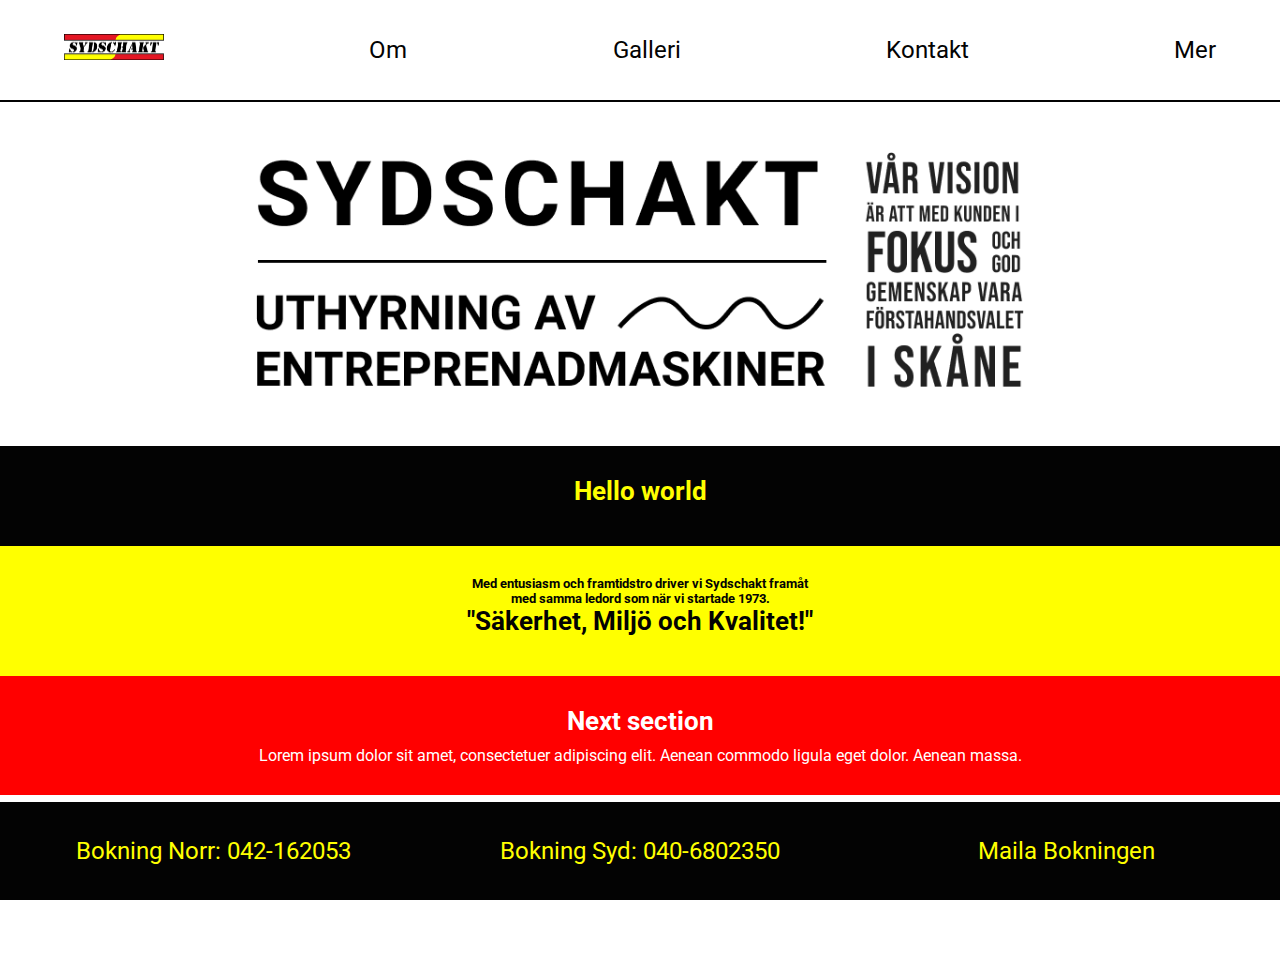
<file: index.html>
<!DOCTYPE html>
<!--[if lt IE 7]>      <html class="no-js lt-ie9 lt-ie8 lt-ie7"> <![endif]-->
<!--[if IE 7]>         <html class="no-js lt-ie9 lt-ie8"> <![endif]-->
<!--[if IE 8]>         <html class="no-js lt-ie9"> <![endif]-->
<!--[if gt IE 8]>      <html class="no-js"> <![endif]-->
<html lang="en">
  <head>
    <meta charset="utf-8">
    <meta http-equiv="X-UA-Compatible" content="IE=edge">
    <title>Välkommen till Sydschakt</title>
    <meta name="description" content="">
    <meta name="viewport" content="width=device-width, initial-scale=1">

    <!-- Stylesheets and fonts -->

    <link rel="stylesheet" href=css/styles.css>
    
    <link
    rel="stylesheet"
    href="https://fonts.googleapis.com/css2?family=Crimson+Pro"
  />

  <link rel="preconnect" href="https://fonts.googleapis.com">
<link rel="preconnect" href="https://fonts.gstatic.com" crossorigin>
<link href="https://fonts.googleapis.com/css2?family=Roboto:ital,wght@0,100;0,300;0,400;0,500;0,700;0,900;1,100;1,300;1,400;1,500;1,700;1,900&display=swap" rel="stylesheet">

    <!-- favicon -->

    <link rel="apple-touch-icon" sizes="180x180" href="favicons/apple-touch-icon.png">
    <link rel="icon" type="image/png" sizes="32x32" href="favicons/favicon-32x32.png">
    <link rel="icon" type="image/png" sizes="16x16" href="favicons/favicon-16x16.png">
    <link rel="manifest" href="favicons/site.webmanifest">
    <link rel="mask-icon" href="favicons/safari-pinned-tab.svg" color="#5bbad5">
<meta name="msapplication-TileColor" content="#da532c">
<meta name="theme-color" content="#ffffff">

  </head>
  <body>

<!-- MARK: NAV
  -->

    <nav>
      <nav-component></nav-component>
    </nav>

<!-- MARK: Main
      -->



    <div class="her">
      
      <img class="hero-image" src="img/hero-text.png" alt="hero text image">

    </div>

    <div class="ct-single bg-black">
      <h1>Hello world</h1>
    </div>


    <div class="ct-single bg-yellow">
      <h3>Med entusiasm och framtidstro driver vi Sydschakt framåt<br>med samma ledord som när vi startade 1973.</h3>
      <h1>"Säkerhet, Miljö och Kvalitet!"</h1>

    </div>
    
    <div class="ct-single bg-red">
      <h1>Next section</h1>
      <p>Lorem ipsum dolor sit amet, consectetuer adipiscing elit. Aenean commodo ligula eget dolor. Aenean massa.</p>
    </div>

    <div class="end"></div>
<!-- MARK: Footer
      -->
    
    <footer><footer-component></footer-component>
    </footer>
    
    <!--[if lt IE 7]>
      <p class="browsehappy">You are using an <strong>outdated</strong> browser. Please <a href="#">upgrade your browser</a> to improve your experience.</p>
    <![endif]-->


    <!-- MARK: Scripts
     -->
    
    <!-- <script src="https://code.jquery.com/jquery.min.js"></script> -->

    
    <script src="src/nav-new.js" type="text/javascript" async defer></script>


    <script src="src/footer.js" type="text/javascript" async defer></script>


    <!-- <script src="src/nav-menu.js" type="text/javascript" async defer></script> -->


    <!-- <script src="src/hamburger.js" type="text/javascript" async defer></script> -->



  </body>
</html>
</file>
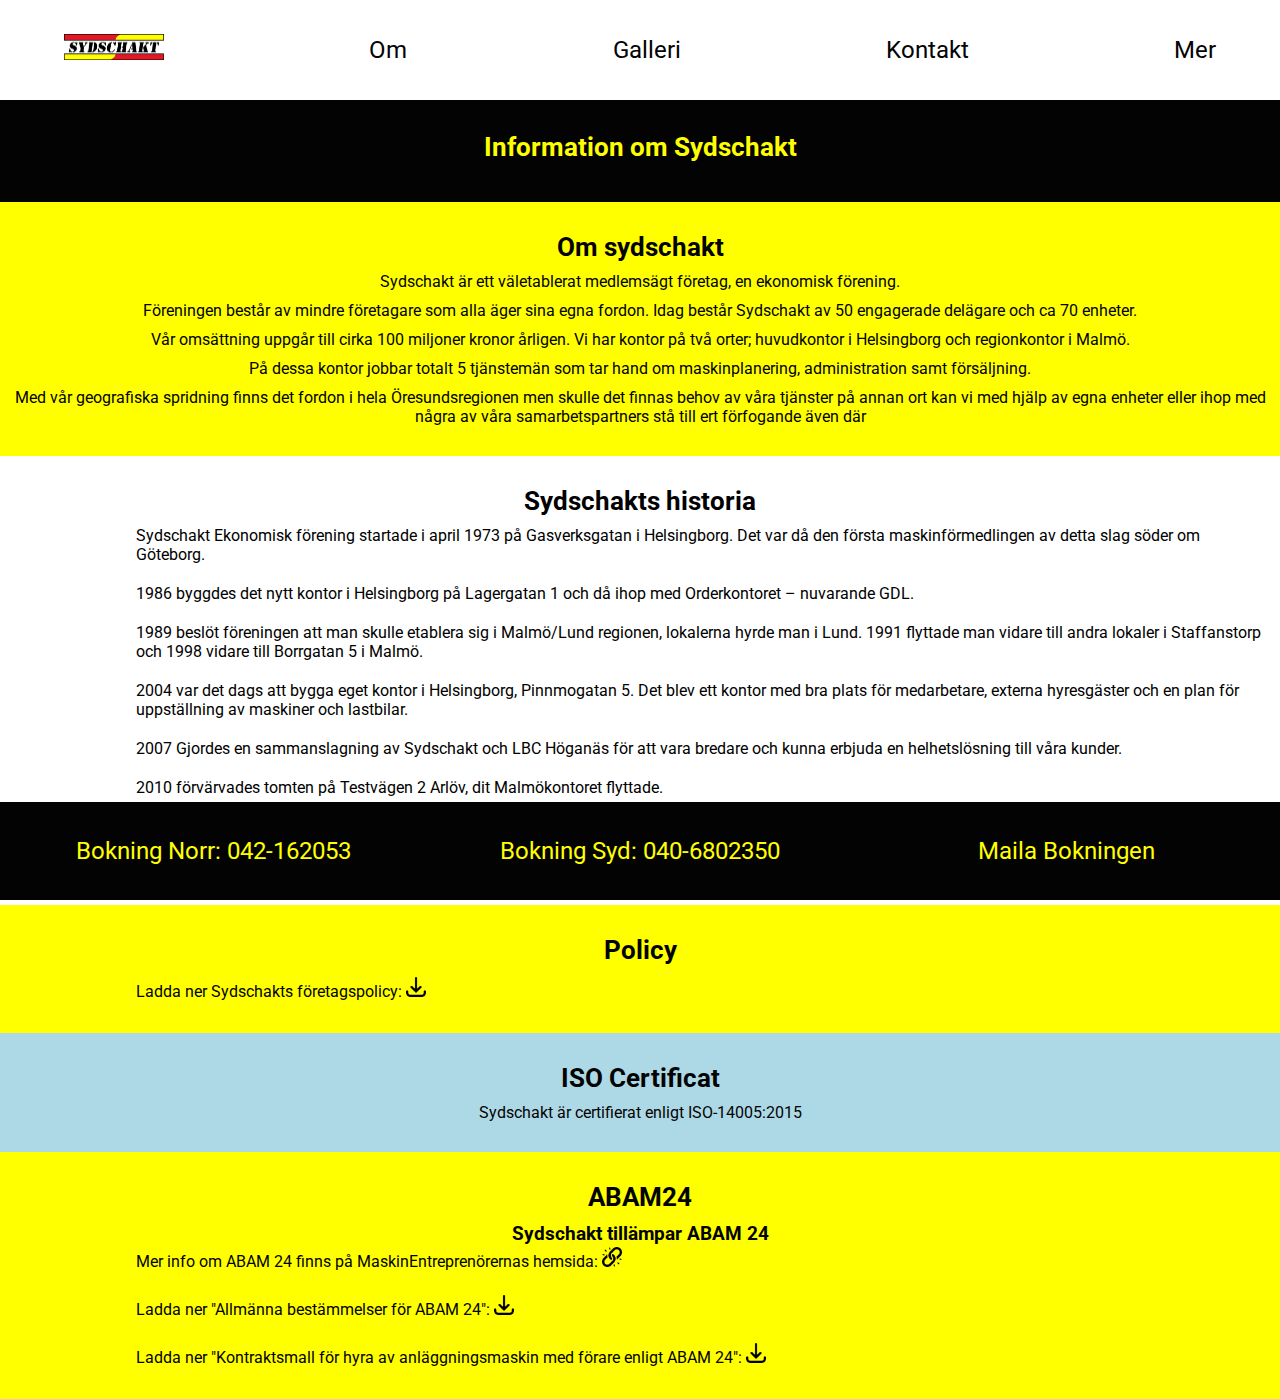
<file: about.html>
<!DOCTYPE html>
<!--[if lt IE 7]>      <html class="no-js lt-ie9 lt-ie8 lt-ie7"> <![endif]-->
<!--[if IE 7]>         <html class="no-js lt-ie9 lt-ie8"> <![endif]-->
<!--[if IE 8]>         <html class="no-js lt-ie9"> <![endif]-->
<!--[if gt IE 8]>      <html class="no-js"> <![endif]-->
<html lang="en">
  <head>
    <meta charset="utf-8" />
    <meta http-equiv="X-UA-Compatible" content="IE=edge" />
    <title>Om sydschakt</title>
    <meta name="description" content="" />
    <meta name="viewport" content="width=device-width, initial-scale=1" />

    <!-- Stylesheets and fonts -->

    <link rel="stylesheet" href=css/styles.css>
    <link
      rel="stylesheet"
      href="https://fonts.googleapis.com/css2?family=Crimson+Pro"
    />

    <link rel="preconnect" href="https://fonts.googleapis.com" />
    <link rel="preconnect" href="https://fonts.gstatic.com" crossorigin />
    <link
      href="https://fonts.googleapis.com/css2?family=Roboto:ital,wght@0,100;0,300;0,400;0,500;0,700;0,900;1,100;1,300;1,400;1,500;1,700;1,900&display=swap"
      rel="stylesheet"
    />
    <!-- favicon -->

    <link
      rel="apple-touch-icon"
      sizes="180x180"
      href="favicons/apple-touch-icon.png"
    />
    <link
      rel="icon"
      type="image/png"
      sizes="32x32"
      href="favicons/favicon-32x32.png"
    />
    <link
      rel="icon"
      type="image/png"
      sizes="16x16"
      href="favicons/favicon-16x16.png"
    />
    <link rel="manifest" href="favicons/site.webmanifest" />
    <link
      rel="mask-icon"
      href="favicons/safari-pinned-tab.svg"
      color="#5bbad5"
    />
    <meta name="msapplication-TileColor" content="#da532c" />
    <meta name="theme-color" content="#ffffff" />
  </head>

  <body>
    <!--[if lt IE 7]>
      <p class="browsehappy">
        You are using an <strong>outdated</strong> browser. Please
        <a href="#">upgrade your browser</a> to improve your experience.
      </p>
    <![endif]-->
    
    
    <nav>
      <nav-component></nav-component>
    </nav>



      <div class="ct-single bg-black">
        <h1>Information om Sydschakt</h1>
      </div>


    <div class="ct-single bg-yellow" id="about">
      <h1>Om sydschakt</h1>
      <p>Sydschakt är ett väletablerat medlemsägt företag, en ekonomisk förening.</p>
        <p>Föreningen består av mindre företagare som alla äger sina egna fordon. Idag består Sydschakt av 50 engagerade delägare och ca 70 enheter.</p>
        <p>Vår omsättning uppgår till cirka 100 miljoner kronor årligen. Vi har kontor på två orter; huvudkontor i Helsingborg och regionkontor i Malmö. </p>
        <p>På dessa kontor jobbar totalt 5 tjänstemän som tar hand om maskinplanering, administration samt försäljning. </p>
        <p>Med vår geografiska spridning finns det fordon i hela Öresundsregionen men skulle det finnas behov av våra tjänster på annan ort kan vi med hjälp av egna enheter eller ihop med några av våra samarbetspartners stå till ert förfogande även där</p>

    </div>

    <div class="ct-single bg-white" id="history">
      <h1>Sydschakts historia</h1>
      <Sydschakt>
        <ol>
      <li>Sydschakt Ekonomisk förening startade i april 1973 på Gasverksgatan i Helsingborg. Det var då den första maskinförmedlingen av detta slag söder om Göteborg.</li>
        
          <li>1986 byggdes det nytt kontor i Helsingborg på Lagergatan 1 och då ihop med Orderkontoret – nuvarande GDL.</li>
          <li>1989 beslöt föreningen att man skulle etablera sig i Malmö/Lund regionen, lokalerna hyrde man i Lund. 1991 flyttade man vidare till andra lokaler i Staffanstorp och 1998 vidare till Borrgatan 5 i Malmö.</li>
          <li>2004 var det dags att bygga eget kontor i Helsingborg, Pinnmogatan 5. Det blev ett kontor med bra plats för medarbetare, externa hyresgäster och en plan för uppställning av maskiner och lastbilar.</li>
          <li>2007 Gjordes en sammanslagning av Sydschakt och LBC Höganäs för att vara bredare och kunna erbjuda en helhetslösning till våra kunder. </li>
          <li>2010 förvärvades tomten på Testvägen 2 Arlöv, dit Malmökontoret flyttade.</li>
          <li>2021 Sålde vi fastigheten i Höganäs, LBC avyttrades och vi gick tillbaka till maskintjänster.</li>
          <li>2023 Sydschakt fyller 50! år! Det firades med en AW i Arlöv och stor fest i Helsingborg.</li>
      </ol>


    </div>

    <div class="ct-single bg-yellow" id="policy">
      <h1>Policy</h1>
      <ol>
        <li>
          Ladda ner Sydschakts företagspolicy: <a href="docs/Företagspolicy - 2023-11-20.pdf"><img src="img/downloads.png" style="width: 20px" alt="download policy"></a>
        </li>
      </ol>
      
    </div>

    <div class="ct-single bg-lightblue" id="iso">
      <h1>ISO Certificat</h1>
      <p>Sydschakt är certifierat enligt ISO-14005:2015</p>
    </div>

    <div class="ct-single bg-yellow last-div" id="abam24">
      <h1>ABAM24</h1>
      <h2>Sydschakt tillämpar ABAM 24</h2>
      <ol>
        <li>Mer info om ABAM 24 finns på MaskinEntreprenörernas hemsida: <a href="https://www.me.se/foretagarservice/foretagarguiden/entreprenadfragor/abam-24--hyra-av-maskin-med-forare/"><img src="img/link.png" alt="download button" height="20px"></a></li>
        <li>Ladda ner "Allmänna bestämmelser för ABAM 24": <a href="https://www.me.se/globalassets/blanketter-och-trycksaker/standardavtal-uthyrning/allmanna-bestammelser-for-hyra-av-anlaggningsmaskiner-med-forare--abam-24.pdf"><img src="img/downloads.png" alt="download button" height="20px"></a></li>
        <li>Ladda ner "Kontraktsmall för hyra av anläggningsmaskin med förare enligt ABAM 24": <a href="https://www.me.se/globalassets/blanketter-och-trycksaker/standardavtal-uthyrning/allmanna-bestammelser-for-hyra-av-anlaggningsmaskiner-med-forare--abam-24.pdf"><img src="img/downloads.png" alt="download button" height="20px"></a></li>
      </ol>
    </div>

    

    <!-- MARK: Footer
      -->
     
    <footer><footer-component></footer-component>
    </footer>


    
    <!-- <script src="" async defer></script> -->

    

    <!-- <script src="https://code.jquery.com/jquery.min.js"></script> -->

    <script src="src/nav-new.js" type="text/javascript" async defer></script>

    <!-- <script src="src/components.js" type="text/javascript" async defer></script> -->
    
    <!-- <script src="src/nav-menu.js" type="text/javascript" async defer></script> -->

    <!-- <script src="src/hamburger.js" type="text/javascript" async defer></script> -->

    <script src="src/footer.js" type="text/javascript" async defer></script>


    

    
  </body>
</html>
</file>
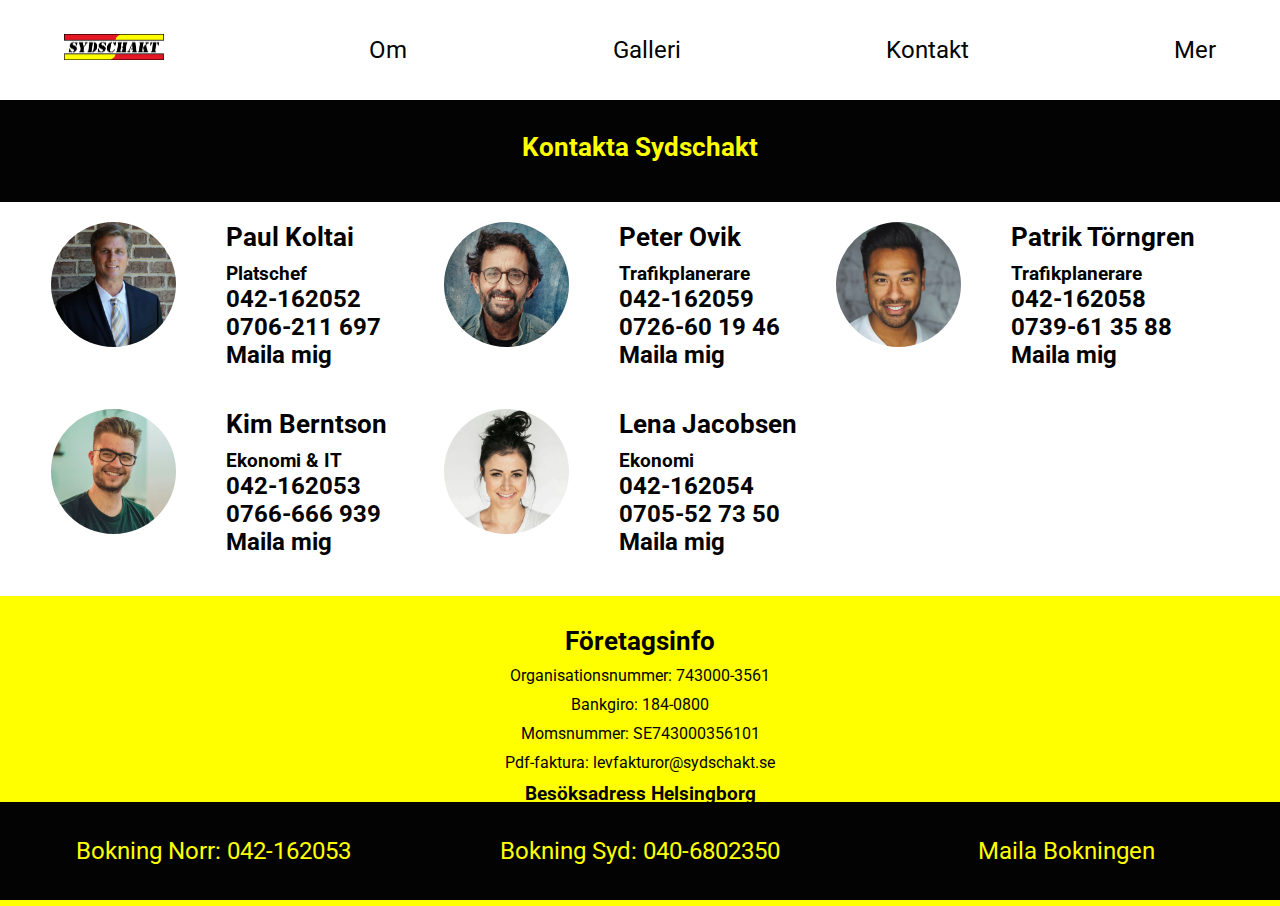
<file: contact.html>
<!DOCTYPE html>
<!--[if lt IE 7]>      <html class="no-js lt-ie9 lt-ie8 lt-ie7"> <![endif]-->
<!--[if IE 7]>         <html class="no-js lt-ie9 lt-ie8"> <![endif]-->
<!--[if IE 8]>         <html class="no-js lt-ie9"> <![endif]-->
<!--[if gt IE 8]>      <html class="no-js"> <![endif]-->
<html lang="en">
  <head>
    <meta charset="utf-8" />
    <meta http-equiv="X-UA-Compatible" content="IE=edge" />
    <title>Kontakta Sydschakt</title>
    <meta name="description" content="" />
    <meta name="viewport" content="width=device-width, initial-scale=1" />

    <!-- Stylesheets and fonts -->

    <link rel="stylesheet" href=css/styles.css>
    <link
      rel="stylesheet"
      href="https://fonts.googleapis.com/css2?family=Crimson+Pro"
    />

    <link rel="preconnect" href="https://fonts.googleapis.com" />
    <link rel="preconnect" href="https://fonts.gstatic.com" crossorigin />
    <link
      href="https://fonts.googleapis.com/css2?family=Roboto:ital,wght@0,100;0,300;0,400;0,500;0,700;0,900;1,100;1,300;1,400;1,500;1,700;1,900&display=swap"
      rel="stylesheet"
    />
    <!-- favicon -->

    <link
      rel="apple-touch-icon"
      sizes="180x180"
      href="favicons/apple-touch-icon.png"
    />
    <link
      rel="icon"
      type="image/png"
      sizes="32x32"
      href="favicons/favicon-32x32.png"
    />
    <link
      rel="icon"
      type="image/png"
      sizes="16x16"
      href="favicons/favicon-16x16.png"
    />
    <link rel="manifest" href="favicons/site.webmanifest" />
    <link
      rel="mask-icon"
      href="favicons/safari-pinned-tab.svg"
      color="#5bbad5"
    />
    <meta name="msapplication-TileColor" content="#da532c" />
    <meta name="theme-color" content="#ffffff" />
  </head>
  <body>
    <!--[if lt IE 7]>
      <p class="browsehappy">
        You are using an <strong>outdated</strong> browser. Please
        <a href="#">upgrade your browser</a> to improve your experience.
      </p>
    <![endif]-->
    
    
    <nav>
      <nav-component></nav-component>
    </nav>


    
      <div class="ct-single bg-black">
        <h1> Kontakta Sydschakt</h1>
      </div>
    
    
    
      <div class="contacts">
        <div class="contact" id="pk">
          <img class="contact-photo" src="img/ppl/shipman-northcutt-sgZX15Da8YE-unsplash.jpg" alt="paul koltai"/>
          <div class="contact-info">
            <h1>Paul Koltai</h1>
            <h2>Platschef</h2>
            <h3><a href="tel:042162052">042-162052</a></h3>
            <h3><a href="tel:0706211697">0706-211 697</a></h3>
            <h3><a href="mailto:paul@sydschakt.se">Maila mig</a></h3>
          </div>
        </div>
        <div class="contact" id="po">
          <img class="contact-photo" src="img/ppl/christian-buehner-84E44EdD18o-unsplash.jpg" alt="peter ovik"/>
          <div class="contact-info">
            <h1>Peter Ovik</h1>
            <h2>Trafikplanerare</h2>
            <h3><a href="tel:042162059">042-162059</a></h3>
            <h3><a href="tel:0726601946">0726-60 19 46</a></h3>
            <h3><a href="mailto:peter@sydschakt.se">Maila mig</a></h3>
        </div>
        </div>
        <div class="contact" id="pt">
          <img class="contact-photo" src="img/ppl/joseph-gonzalez-iFgRcqHznqg-unsplash.jpg" alt="patrik törngren"/>
          <div class="contact-info">
            <h1>Patrik Törngren</h1>
            <h2>Trafikplanerare</h2>
            <h3><a href="tel:042162058">042-162058</a></h3>
            <h3><a href="tel:+46739613588">0739-61 35 88</a></h3>
            <h3><a href="mailto:patrik@sydschakt.se">Maila mig</a></h3>
        </div>
        </div>
        <div class="contact" id="kb">
          <img class="contact-photo" src="img/ppl/samuel-raita-RiDxDgHg7pw-unsplash.jpg" alt="kim berntson"/>
          <div class="contact-info">
            <h1>Kim Berntson</h1>
            <h2>Ekonomi & IT</h2>
            <h3><a href="tel:042162053">042-162053</a></h3>
            <h3><a href="tel:0766666939">0766-666 939</a></h3>
            <h3><a href="mailto:kim@sydschakt.se">Maila mig</a></h3>
        </div>
        </div>
        <div class="contact" id="lj">
          <img class="contact-photo" src="img/ppl/jake-nackos-IF9TK5Uy-KI-unsplash.jpg" alt="Lena Jacobsen"/>
          <div class="contact-info">
            <h1>Lena Jacobsen</h1>
            <h2>Ekonomi</h2>
            <h3><a href="tel:042162054">042-162054</a></h3>
            <h3><a href="tel:+46705527350">0705-52 73 50</a></h3>
            <h3><a href="mailto:lena@sydschakt.se">Maila mig</a></h3>
        </div>
        </div>

    </div>

    <div class="ct-single ct-center bg-yellow last-div" id="other-info">
      <h1>Företagsinfo</h1>
      <p>Organisationsnummer: 743000-3561</p>
      <p>Bankgiro: 184-0800</p>
      <p>Momsnummer: SE743000356101</p>
      <p>Pdf-faktura: levfakturor@sydschakt.se</p>
      <h2>Besöksadress Helsingborg</h2>
      <p>Pinnmogatan 5, 254 64 Helsingborg</p>
      <h2>Besöksadress Malmö/Arlöv</h2>
      <p>Testvägen 2, 232 37 Arlöv</p>
    </div>

      <!-- <div class="end"></div> -->
    

    <!-- <footer id="footer-placeholder"></footer> -->

    <footer><footer-component></footer-component>
    </footer>

    
    <!-- <script src="" async defer></script> -->

    <script src="src/nav-new.js" type="text/javascript" async defer></script>

    <!-- <script src="https://code.jquery.com/jquery.min.js"></script> -->

    <!-- <script src="src/components.js" type="text/javascript" async defer></script> -->

    <!-- <script src="src/nav-menu.js" type="text/javascript" async defer></script> -->

    <!-- <script src="src/hamburger.js" type="text/javascript" async defer></script> -->

    <script src="src/footer.js" type="text/javascript" async defer></script>


  </body>
</html>
</file>
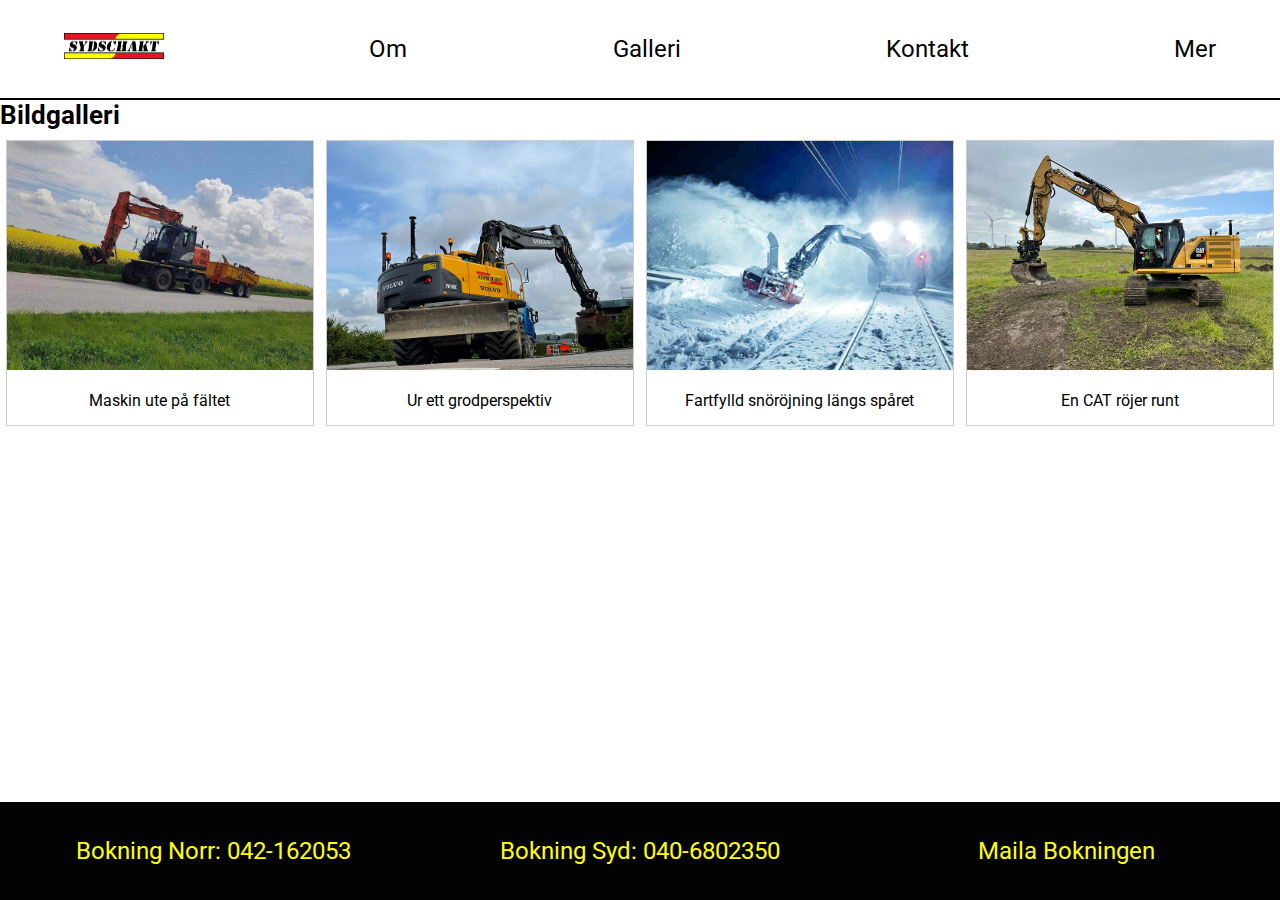
<file: gallery.html>
<!DOCTYPE html>
<!--[if lt IE 7]>      <html class="no-js lt-ie9 lt-ie8 lt-ie7"> <![endif]-->
<!--[if IE 7]>         <html class="no-js lt-ie9 lt-ie8"> <![endif]-->
<!--[if IE 8]>         <html class="no-js lt-ie9"> <![endif]-->
<!--[if gt IE 8]>      <html class="no-js"> <![endif]-->
<html lang="en">
  <head>
    <meta charset="utf-8" />
    <meta http-equiv="X-UA-Compatible" content="IE=edge" />
    <title>Galleri</title>
    <meta name="description" content="" />
    <meta name="viewport" content="width=device-width, initial-scale=1" />

    <!-- Stylesheets and fonts -->

    <link rel="stylesheet" href=css/styles.css>
    <link rel="stylesheet" href=css/gallery.css>
    <link
      rel="stylesheet"
      href="https://fonts.googleapis.com/css2?family=Crimson+Pro"
    />

    <link rel="preconnect" href="https://fonts.googleapis.com" />
    <link rel="preconnect" href="https://fonts.gstatic.com" crossorigin />
    <link
      href="https://fonts.googleapis.com/css2?family=Roboto:ital,wght@0,100;0,300;0,400;0,500;0,700;0,900;1,100;1,300;1,400;1,500;1,700;1,900&display=swap"
      rel="stylesheet"
    />
    <!-- favicon -->

    <link
      rel="apple-touch-icon"
      sizes="180x180"
      href="favicons/apple-touch-icon.png"
    />
    <link
      rel="icon"
      type="image/png"
      sizes="32x32"
      href="favicons/favicon-32x32.png"
    />
    <link
      rel="icon"
      type="image/png"
      sizes="16x16"
      href="favicons/favicon-16x16.png"
    />
    <link rel="manifest" href="favicons/site.webmanifest" />
    <link
      rel="mask-icon"
      href="favicons/safari-pinned-tab.svg"
      color="#5bbad5"
    />
    <meta name="msapplication-TileColor" content="#da532c" />
    <meta name="theme-color" content="#ffffff" />
  </head>

  <body>
    <!--[if lt IE 7]>
      <p class="browsehappy">
        You are using an <strong>outdated</strong> browser. Please
        <a href="#">upgrade your browser</a> to improve your experience.
      </p>
    <![endif]-->
    
    
    <nav>
      <nav-component></nav-component>
    </nav>




    <h1>Bildgalleri</h1>

    <div class="responsive">
      <div class="gallery">
        <a target="_blank" href="img/units/bakgrund2.jpg">
          <img src="img/units/bakgrund2.jpg" alt="maskin i fält" width="600" height="400">
        </a>
        <div class="desc">Maskin ute på fältet</div>
      </div>
    </div>
    
    
    <div class="responsive">
      <div class="gallery">
        <a target="_blank" href="img/units/bakgrund3.jpg">
          <img src="img/units/bakgrund3.jpg" alt="grodperspektiv" width="600" height="400">
        </a>
        <div class="desc">Ur ett grodperspektiv</div>
      </div>
    </div>
    
    <div class="responsive">
      <div class="gallery">
        <a target="_blank" href="img/units/bakgrund7.jpg">
          <img src="img/units/bakgrund7.jpg" alt="snöröjning längs spåret" width="600" height="400">
        </a>
        <div class="desc">Fartfylld snöröjning längs spåret</div>
      </div>
    </div>
    
    <div class="responsive">
      <div class="gallery">
        <a target="_blank" href="img/units/MicrosoftTeams-image (4).png">
          <img src="img/units/MicrosoftTeams-image (4).png" alt="cat in the mat" width="600" height="400">
        </a>
        <div class="desc">En CAT röjer runt</div>
      </div>
    </div>
    
    <div class="clearfix last-div"></div>
<!--     
    <div style="padding:6px;">
      <p>This example use media queries to re-arrange the images on different screen sizes: for screens larger than 700px wide, it will show four images side by side, for screens smaller than 700px, it will show two images side by side. For screens smaller than 500px, the images will stack vertically (100%).</p>
    </div> -->

    
    

     
    <footer><footer-component></footer-component>
    </footer>


    
    <!-- <script src="" async defer></script> -->

    <script src="src/nav-new.js" type="text/javascript" async defer></script>


    <!-- <script src="https://code.jquery.com/jquery.min.js"></script> -->

    <!-- <script src="src/components.js" type="text/javascript" async defer></script> -->
    
    <!-- <script src="src/nav-menu.js" type="text/javascript" async defer></script> -->

    <!-- <script src="src/hamburger.js" type="text/javascript" async defer></script> -->

    <script src="src/footer.js" type="text/javascript" async defer></script>

    
  </body>
</html>
</file>
